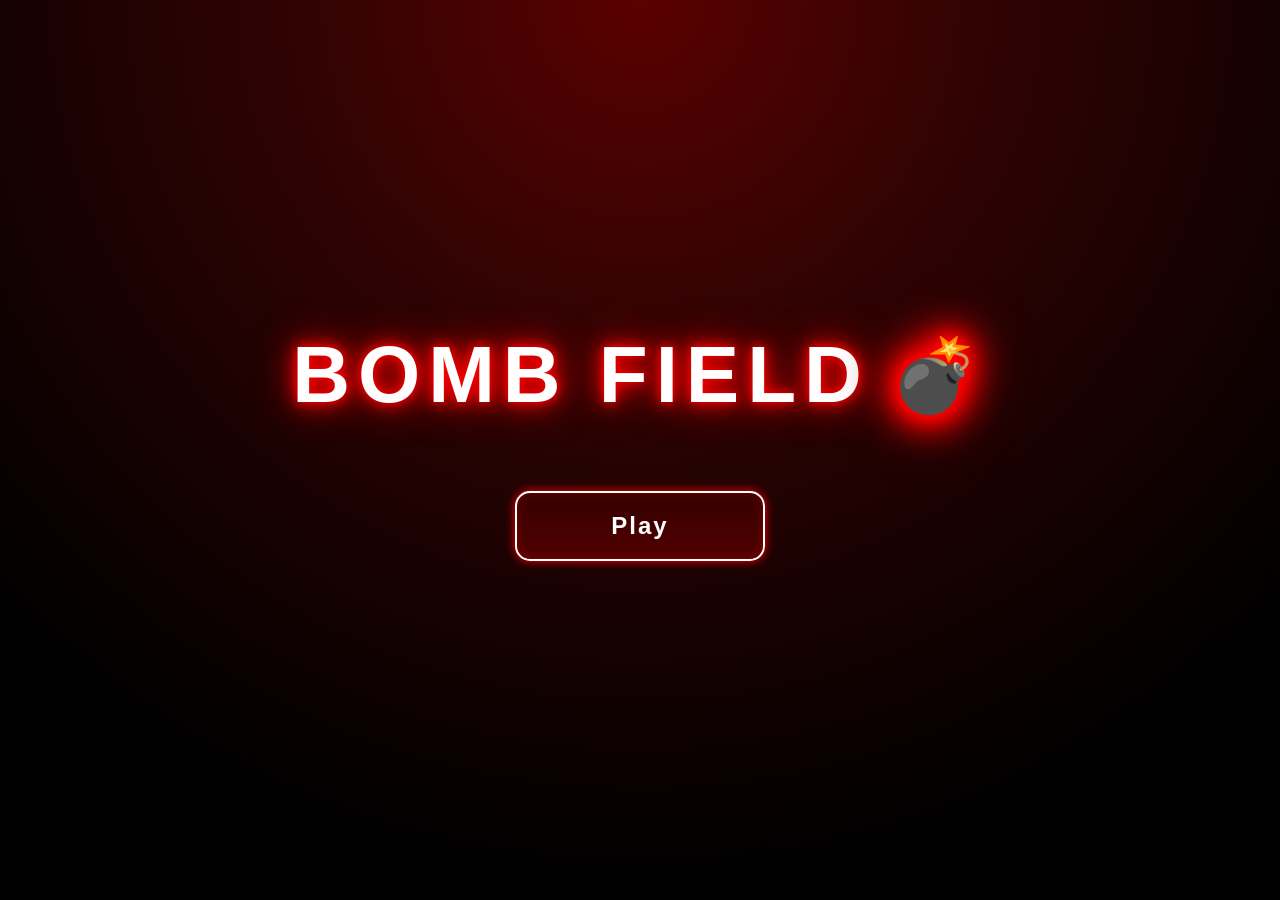
<file: index.html>
<!DOCTYPE html>
<html lang="pt-br">
    <head>
        <meta charset="UTF-8">
        <meta name="viewport" content="width=device-width, initial-scale=1.0">
        <link rel="stylesheet" href="estrutura/Inicio/style.css">
        <title>BOMB FIELD</title>
        <meta name="viewport" content="width=device-width, initial-scale=1.0">
    </head>
    <body>
        <h1 class="title">
            BOMB FIELD
            <span class="bomb">💣</span>
        </h1>
        <nav id="botao"><a href="estrutura/Campo/campo.html">Play</a></nav>
    </body>
</html>
</file>
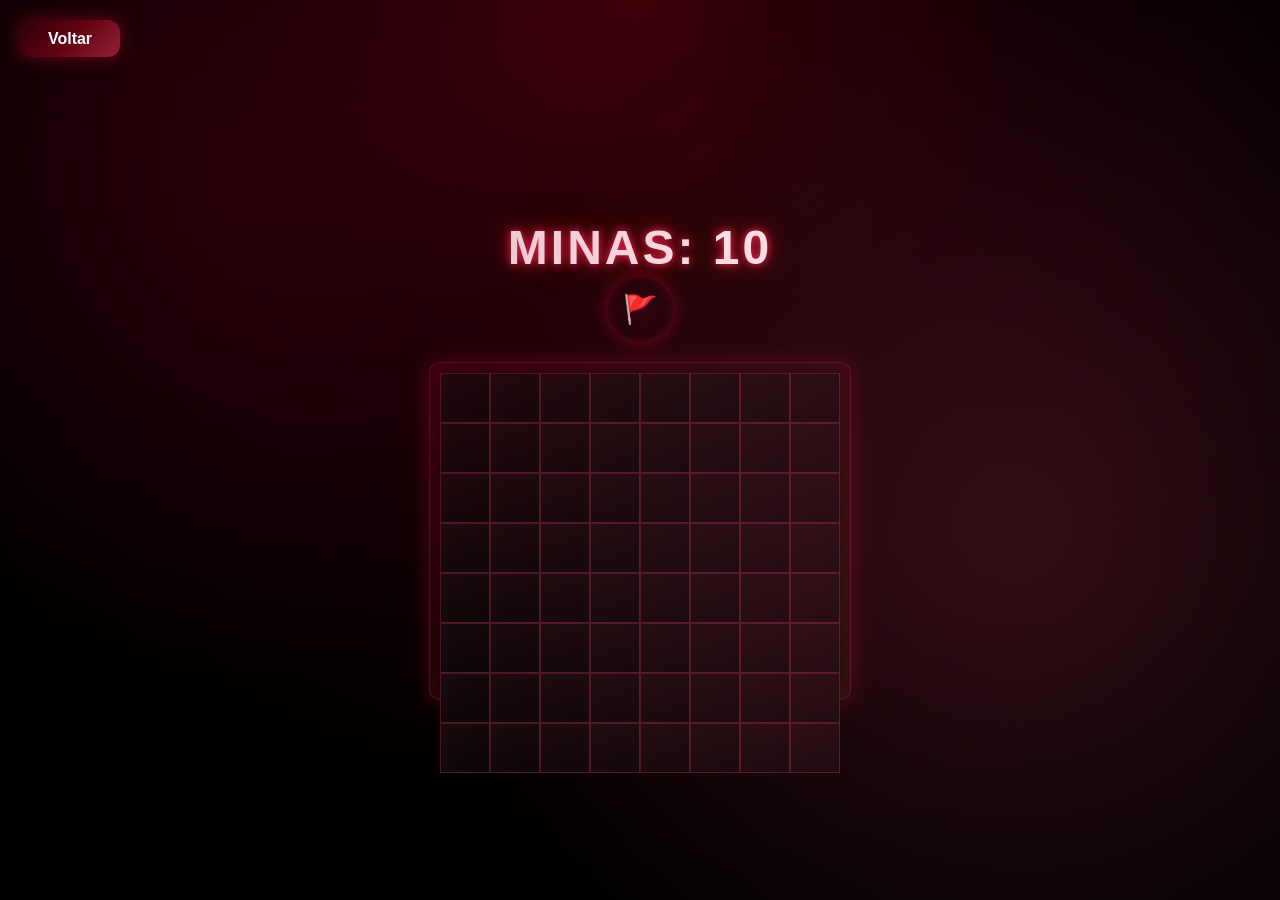
<file: estrutura/Campo/campo.html>
<!DOCTYPE html>
<html>
    <head>
        <meta charset="UTF-8">
        <meta name="viewport" content="width=device-width, initial-scale=1.0">
        <title>BOMB FIELD</title>
        <link rel="stylesheet" href="style.css">
        <meta name="viewport" content="width=device-width, initial-scale=1.0">
    </head>

    <body>
    <div id="level-up">
    <h1 id="level-text"></h1>
</div>
    <button type="button" id="botao" onclick="window.location='../index.html'">
        Voltar
    </button>        
    <h1>MINAS: <span id="mines-count">0   </span>     
            <br>
            <button id="flag-button"> 🚩</button></h1>
        <div id="board"></div>
        <div id="game-over">
        <h1>GAME OVER</h1>
            <button id="restart-btn">REINICIAR</button>
        </div>
        <script src="campo.js"></script>

    </body>
</html>
</file>
<file: estrutura/Inicio/style.css>
*{
    margin:0;
    padding:0;
    box-sizing:border-box;
}

body{
    width:100vw;
    height:100vh;

    display:flex;
    flex-direction:column;
    justify-content:center;
    align-items:center;

    background:
    radial-gradient(circle at top, #5a0000 0%, #320303 30%, #000 80%);

    overflow:hidden;
    font-family:'Segoe UI', sans-serif;
}

body::before{
    content:"";
    position:absolute;
    width:100%;
    height:100%;

    background:
    linear-gradient(
        transparent 95%,
        rgba(255,0,0,.08) 100%
    );

    background-size:100% 4px;

    pointer-events:none;
}

h1{
    color:white;
    font-size:5rem;
    letter-spacing:8px;

    text-shadow:
    0 0 10px red,
    0 0 20px red,
    0 0 40px red;

    margin-bottom:60px;

    animation:pulse 3s infinite;
}

nav{
    margin:10px;
}

nav a{
    display:flex;
    justify-content:center;
    align-items:center;

    width:250px;
    height:70px;

    text-decoration:none;
    color:white;

    font-size:1.5rem;
    font-weight:bold;
    letter-spacing:2px;

    background:linear-gradient(to bottom, #340000, #520000);;

    border:2px solid;

    animation:borderBlink 5s infinite;

    border-radius:15px;

    box-shadow:
    0 0 10px red,
    inset 0 0 10px rgba(255,0,0,.3);

    transition:.3s;
}

nav a:hover{
    transform:translateY(-5px) scale(1.02);

    box-shadow:
    0 0 20px red,
    0 0 40px red;
}

@keyframes pulse{
    50%{
        text-shadow:
        0 0 20px red,
        0 0 50px red,
        0 0 80px red;
    }
}

@keyframes borderBlink {
    0% { border-color: rgb(250, 80, 80); }
    14% { border-color: rgb(238, 160, 15); }
    28% { border-color: yellow; }
    42% { border-color: rgb(66, 238, 66); }
    57% { border-color: rgb(116, 116, 235); }
    71% { border-color: rgb(193, 116, 248); }
    85% { border-color: violet; }
    100% { border-color: rgb(93, 206, 255); }
}

.title{
    display:flex;
    align-items:center;
    justify-content:center;
    gap:20px;

    color:white;
    font-size:5rem;
    letter-spacing:8px;

    text-shadow:
    0 0 10px red,
    0 0 20px red,
    0 0 40px red;

    margin-bottom:60px;

    animation:pulse 3s infinite;
}

.bomb{
    font-size:4.5rem;

    animation:bombPulse 1.5s infinite ease-in-out;

    filter:
    drop-shadow(0 0 10px red)
    drop-shadow(0 0 20px darkred);
}

@keyframes bombPulse{
    0%{
        transform:scale(1);
        filter:drop-shadow(0 0 5px red);
    }

    50%{
        transform:scale(1.25);
        filter:drop-shadow(0 0 25px red)
               drop-shadow(0 0 40px darkred);
    }

    100%{
        transform:scale(1);
        filter:drop-shadow(0 0 5px red);
    }
}

@keyframes explodeHover{
    0%{
        transform:scale(1) rotate(0deg);
        opacity:1;
        filter:drop-shadow(0 0 10px red);
    }

    25%{
        transform:scale(1.3) rotate(10deg);
        filter:drop-shadow(0 0 25px red);
    }

    50%{
        transform:scale(1.6) rotate(-10deg);
        filter:
        drop-shadow(0 0 40px red)
        drop-shadow(0 0 60px orange);
    }

    70%{
        transform:scale(0.8) rotate(5deg);
        opacity:1;
    }

    100%{
        transform:scale(3);
        opacity:0;
        filter:blur(4px);
    }
}
.bomb{
    font-size:4.5rem;

    display:inline-block;

    animation:bombPulse 1.5s infinite ease-in-out;

    filter:
    drop-shadow(0 0 10px red)
    drop-shadow(0 0 20px darkred);

    cursor:pointer;

    transition:transform .2s ease;
    animation:bombPulse 1.5s infinite ease-in-out;

}
.bomb:hover{
    animation: explodeHover 0.6s forwards;
}

@media (max-width: 768px){

    h1{
        font-size:3rem;
        letter-spacing:4px;
        text-align:center;
    }

    .bomb{
        font-size:3rem;
    }

    nav a{
        width:200px;
        height:60px;
        font-size:1.1rem;
    }
}
</file>
<file: estrutura/Campo/style.css>
body{
    margin:0;
    width:100vw;
    height:100vh;

    display:flex;
    flex-direction:column;
    justify-content:center;
    align-items:center;

    overflow:hidden;

    font-family:'Segoe UI', sans-serif;
    color:#fff;

    background:
    radial-gradient(circle at top,
        #3a0008 0%,
        #120005 35%,
        #000 80%
    );
}

/* brilho ambiente */
body::before{
    content:"";
    position:absolute;
    inset:0;

    background:
    radial-gradient(circle at 20% 20%, rgba(120,0,30,0.25), transparent 40%),
    radial-gradient(circle at 80% 60%, rgba(246, 70, 111, 0.181), transparent 50%);

    pointer-events:none;
}

h1{
    margin:0 0 20px 0;
    font-size:3rem;

    text-align:center;
    letter-spacing:3px;

    color:#ffe6ea;

    text-shadow:
    0 0 8px #ff2a55,
    0 0 20px #8b0015,
    0 0 35px #3a0008;
}

/* TABULEIRO */
#board{
    width:400px;
    height:316px;

    display:flex;
    flex-wrap:wrap;

    padding:10px;
    border-radius:10px;

    background:
    linear-gradient(145deg,
        rgba(40,0,10,0.95),
        rgba(8, 10, 0, 0.98)
    );

    box-shadow:
    0 0 25px rgba(255,0,60,0.25),
    inset 0 0 25px rgba(255,0,60,0.15);

    border:1px solid rgba(255,80,120,0.2);
}

/* CASAS */
#board div{
    width:48px;
    height:48px;

    display:flex;
    justify-content:center;
    align-items:center;

    font-size:26px;
    font-weight:bold;

    cursor:pointer;

    background:
    linear-gradient(145deg,
        #1a0a0d,
        #0b0507
    );

    border:1px solid rgba(255,70,110,0.25);

    animation:borderBlink 6s infinite;

    transition:.2s ease;
}

#board div:hover{
    transform:scale(1.05);

    box-shadow:
    0 0 10px rgba(255,0,60,0.4);
}
#board div{
    font-weight:900;
    text-shadow:0 0 4px rgba(0,0,0,0.8);
}

/* clicado */
.tile-clicked{
    background:
    linear-gradient(145deg,
        #f8f8f8,
        #5a5355
    ) !important;

}

/* bandeira */
#flag-button{
    width:65px;
    height:65px;

    border:none;
    border-radius:50%;

    font-size:28px;

    cursor:pointer;

    background:
    radial-gradient(circle,
        #2a0008,
        #0b0003
    );

    color:#fff;

    box-shadow:
    0 0 15px rgba(255,0,60,0.4),
    inset 0 0 10px rgba(255,0,60,0.2);

    transition:.3s;
}

#flag-button:hover{
    transform:scale(1.1);
    box-shadow:
    0 0 25px rgba(255,0,60,0.6);
}

/* voltar */
#botao{
    position:absolute;
    top:20px;
    left:20px;
    font-size: 16px;

    width:100px;
    height:37px;

    border:none;
    border-radius:12px;

    color:#fff;
    font-weight:bold;

    cursor:pointer;

    background:
    linear-gradient(135deg,
        #2a0008,
        #630311,
        #942037
    );

    box-shadow:
    0 0 15px rgba(255,0,60,0.35);

    transition:.3s;
}

#botao:hover{
    transform:scale(1.05);
    box-shadow:
    0 0 25px rgba(255,0,60,0.6);
}
.explosion {
    position: absolute;
    width: 30px;
    height: 30px;

    background: radial-gradient(circle, #a71a1a, #ff8a00, transparent);
    border-radius: 50%;

    pointer-events: none;

    animation: explode 0.6s ease-out forwards;
    z-index: 9999;
}

@keyframes explode {
    0% {
        transform: scale(1);
        opacity: 1;
        filter: blur(0px);
    }
    100% {
        transform: scale(12);
        opacity: 0;
        filter: blur(4px);
    }
}

/* números */
.x1{ color:#c11ab0; }
.x2{ color:#b3a810; }
.x3{ color:#335bf8; }

/* borda RGB mantendo seu estilo */
@keyframes borderBlink {
    0% { border-color: #ff2a55; }
    20% { border-color: #ffb300; }
    40% { border-color: #00ff88; }
    60% { border-color: #00c2ff; }
    80% { border-color: #b400ff; }
    100% { border-color: #ff2a55; }
}

.shake {
    animation: shakeScreen 0.4s;
}

@keyframes shakeScreen {
    0% { transform: translate(0, 0); }
    10% { transform: translate(-5px, 3px); }
    20% { transform: translate(5px, -3px); }
    30% { transform: translate(-5px, -2px); }
    40% { transform: translate(5px, 2px); }
    50% { transform: translate(-3px, -1px); }
    60% { transform: translate(3px, 1px); }
    70% { transform: translate(-2px, 2px); }
    80% { transform: translate(2px, -2px); }
    90% { transform: translate(-1px, 1px); }
    100% { transform: translate(0, 0); }
}

#game-over {
    position: fixed;
    top: 0;
    left: 0;

    width: 100vw;
    height: 100vh;

    display: none;
    flex-direction: column;
    justify-content: center;
    align-items: center;

    background: rgba(0, 0, 0, 0.85);

    color: #fff;

    z-index: 99999;

    text-align: center;
}

#game-over h1 {
    font-size: 4rem;
    color: #ff2a2a;

    text-shadow:
        0 0 10px #ff2a2a,
        0 0 30px #8b0015;
}

#restart-btn {
    margin-top: 20px;

    padding: 15px 30px;

    font-size: 1.2rem;
    font-weight: bold;

    border: none;
    border-radius: 10px;

    cursor: pointer;

    color: white;

    background: linear-gradient(135deg, #5c000e, #83182e);

    box-shadow: 0 0 20px rgba(255, 0, 60, 0.4);

    transition: 0.3s;
}

#restart-btn:hover {
    transform: scale(1.05);
    box-shadow: 0 0 30px rgba(255, 0, 60, 0.7);
}

#flag-button.active {
    background: radial-gradient(circle, #fac8c8, #8b0015);
    box-shadow:
        0 0 15px #ff2a2a,
        0 0 30px #8b0015,
        inset 0 0 10px rgba(255,255,255,0.2);

    transform: scale(1.1);
    border: 2px solid #ff2a2a;
}

@media (max-width: 768px){

    body{
        padding:10px;
    }

    h1{
        font-size:2rem;
        text-align:center;
    }

    #board{
        width:90vw;
        height:90vw;
        max-width:360px;
        max-height:360px;

        padding:6px;
    }

    #board div{
        width:calc(100% / 8);
        height:calc(100% / 8);

        font-size:18px;
    }

    #flag-button{
        width:55px;
        height:55px;
        font-size:22px;
    }

    #botao{
        width:120px;
        height:40px;
        font-size:14px;
        top:10px;
        right:10px;
    }
}
</file>
